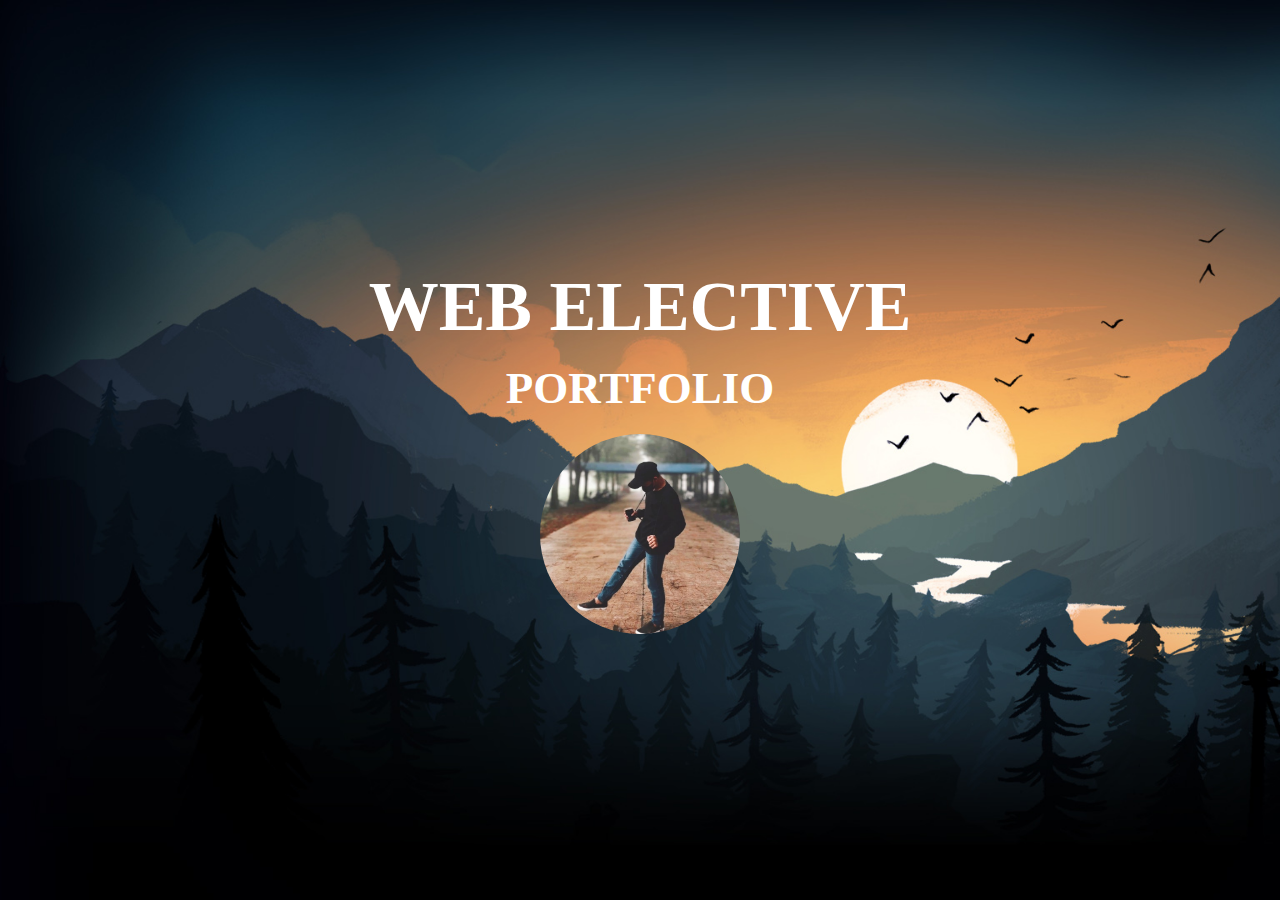
<file: index.html>
<!DOCTYPE html>
<html lang="en">
<head>
    <meta charset="UTF-8">
    <meta http-equiv="X-UA-Compatible" content="IE=edge">
    <meta name="viewport" content="width=device-width, initial-scale=1.0">
    <title>My Portfolio</title>
    <link rel="stylesheet" href="style.css">
    <link rel="stylesheet" href="mediaqueries.css">
    <link rel="stylesheet" href="mystyle.css">
</head>
<body>

  
    <div class="center">
      <div class="title">WEB ELECTIVE</div>
      <div class="sub_title">PORTFOLIO</div>
  
      <a href="gian.html">
  <div class="container">
    <img src="image/home-pic.jpg" alt="Avatar" class="image">
    <div class="overlay">
    </div>
  </div>

    <div id="content"></div>
    <script src="./router.js"></script>
</body>
</html>
</file>
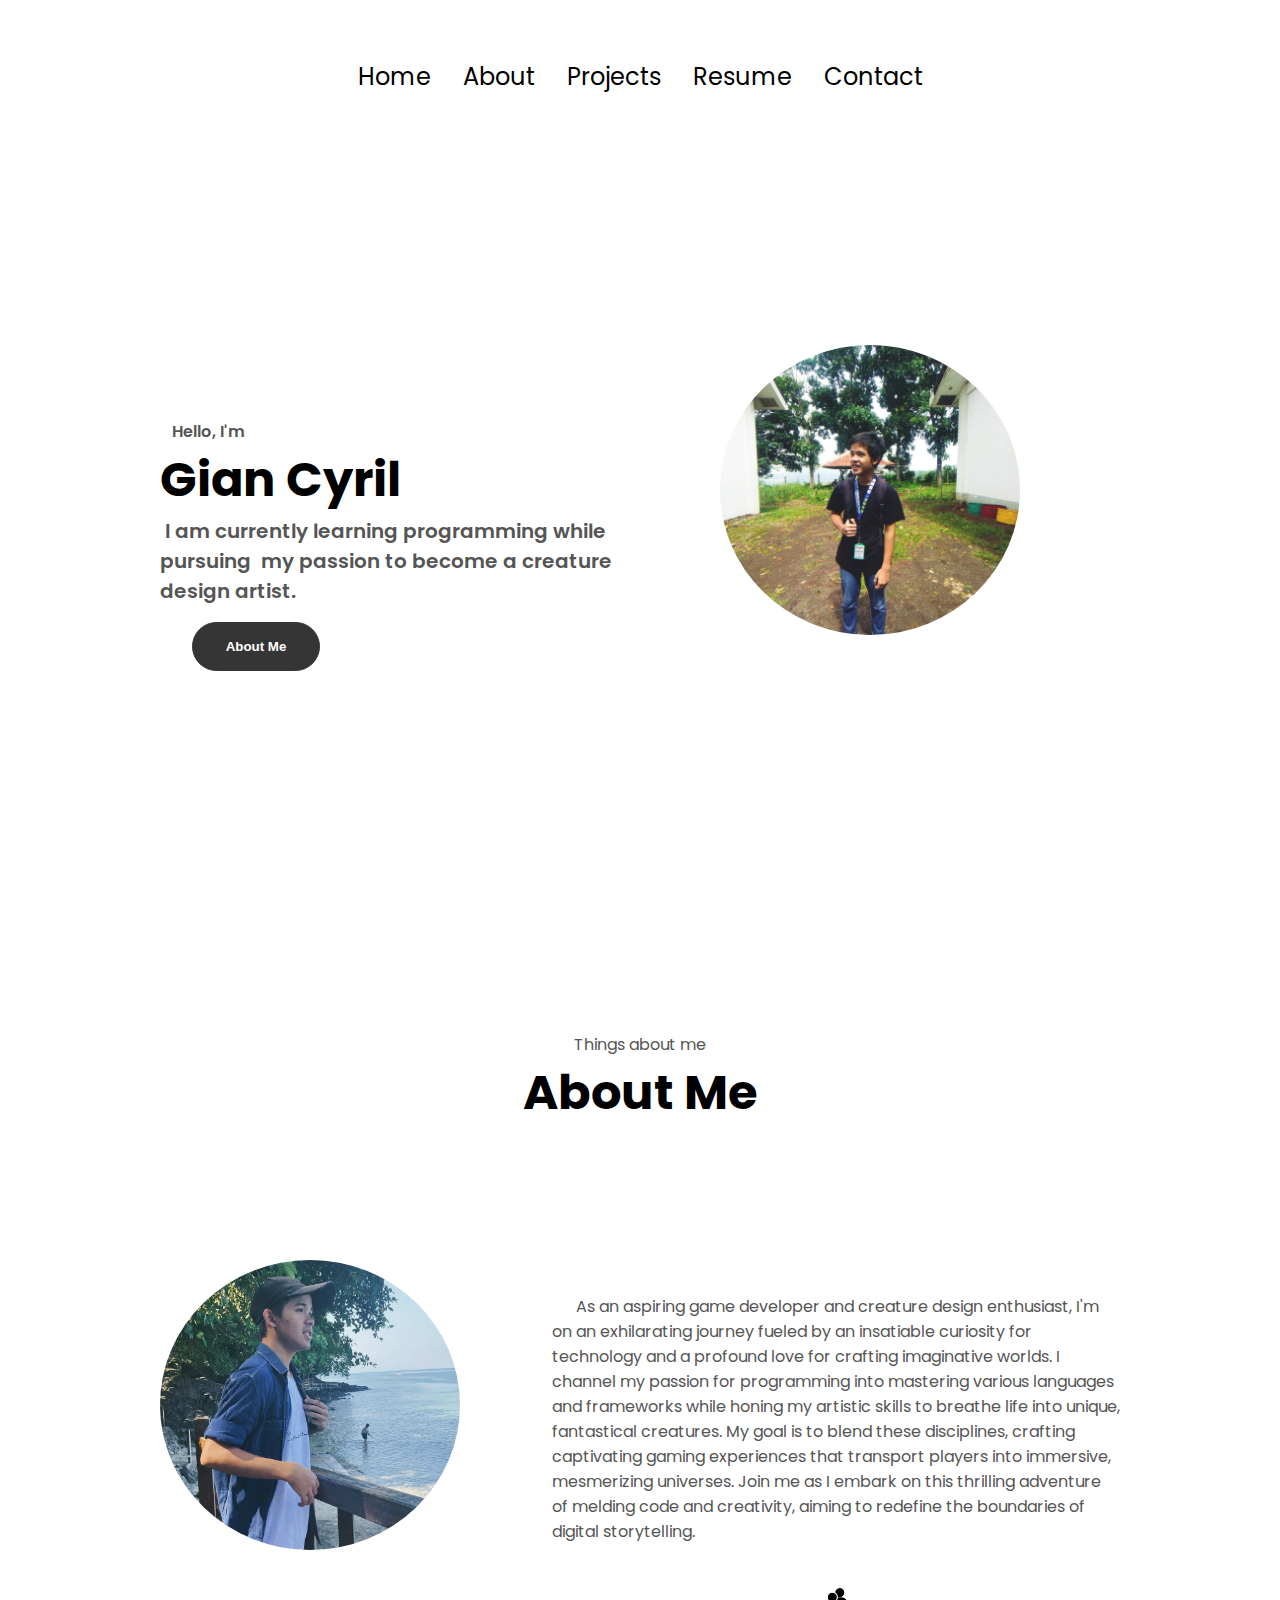
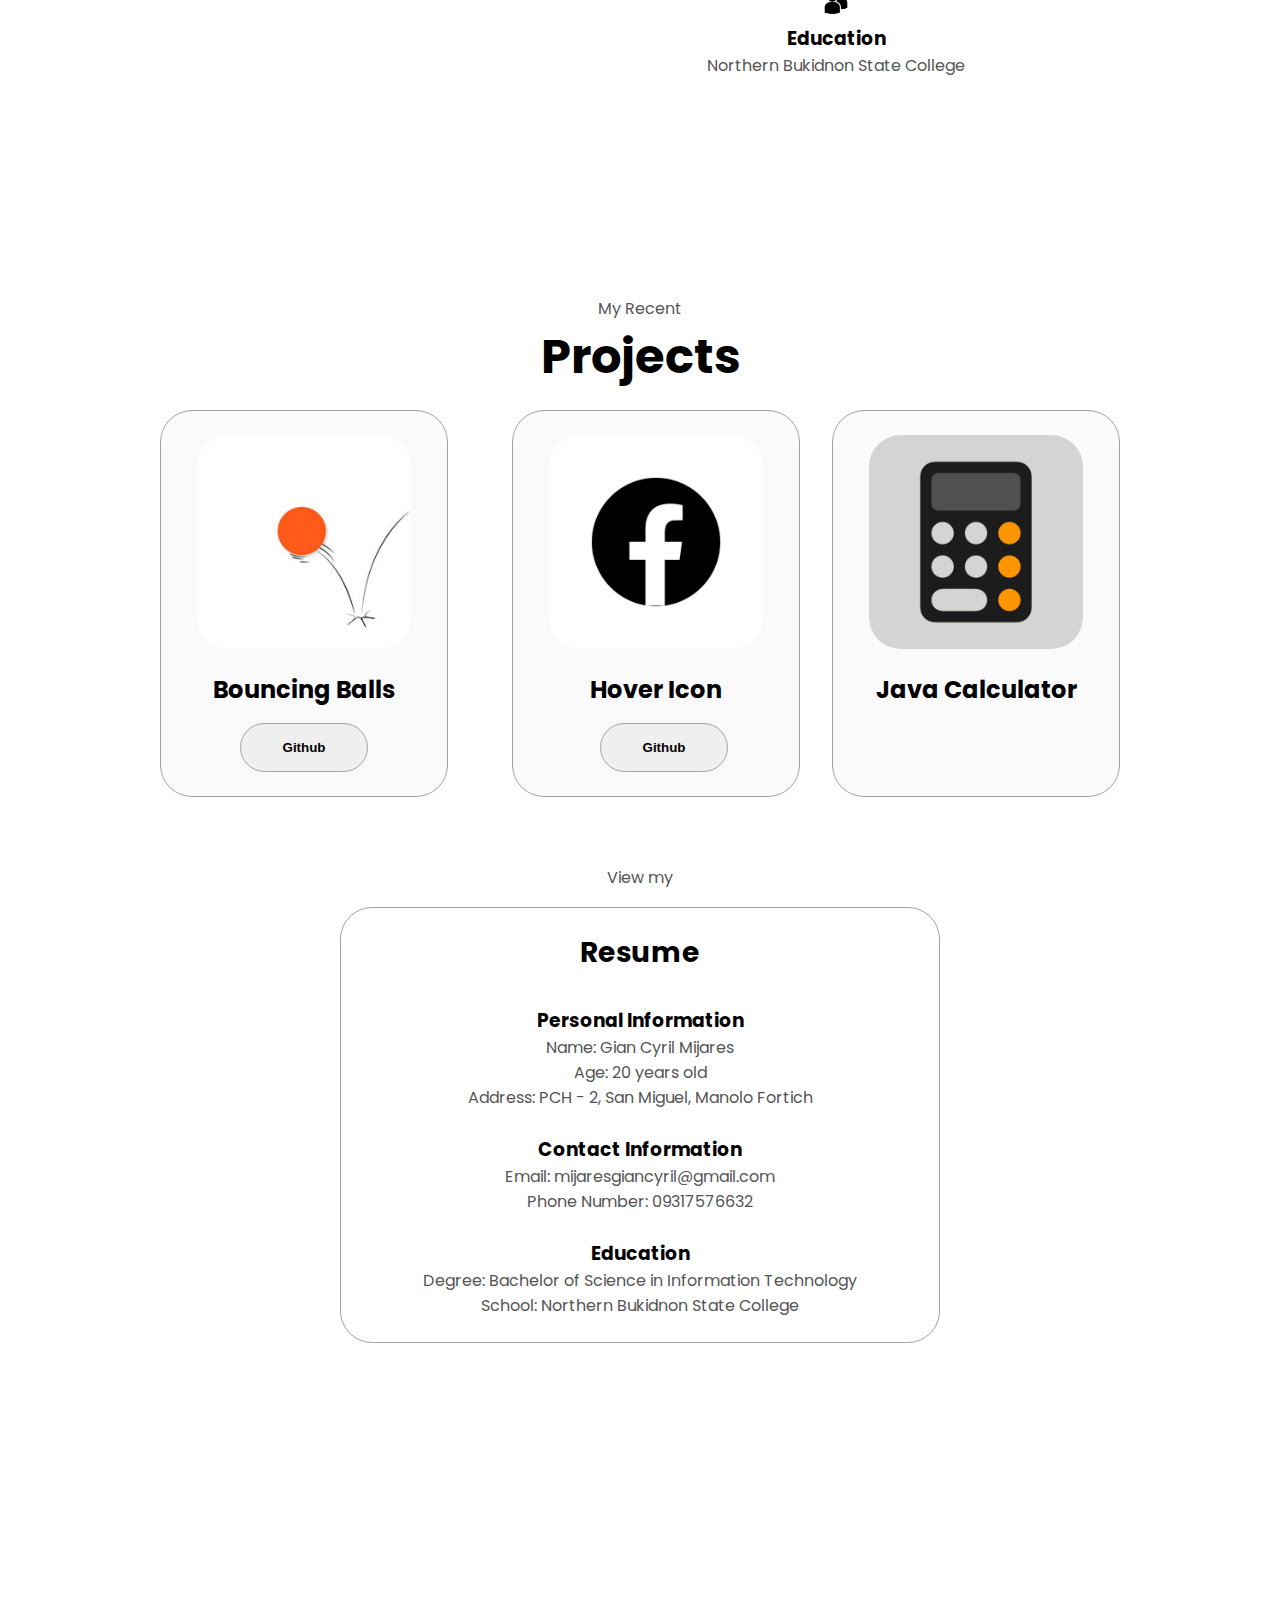
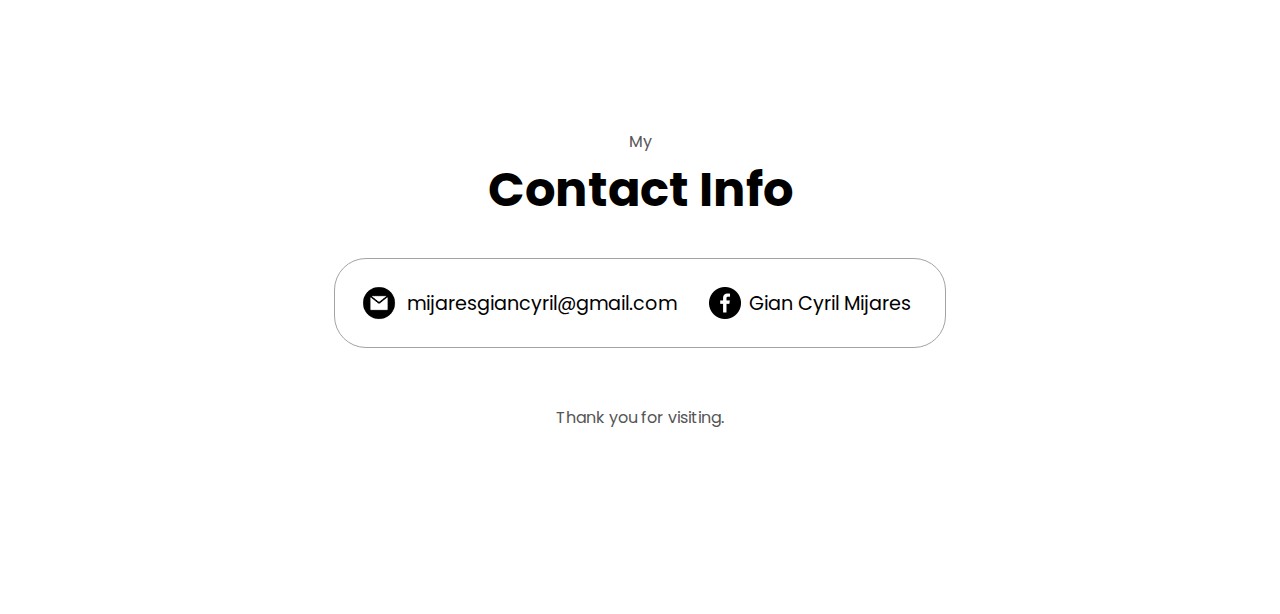
<file: gian.html>
<!DOCTYPE html>
<html lang="en">
  <head>
    <meta charset="UTF-8" />
    <meta http-equiv="X-UA-Compatible" content="IE=edge" />
    <meta name="viewport" content="width=device-width, initial-scale=1.0" />
    <title>My Portfolio</title>
    <link rel="stylesheet" href="style.css" />
    <link rel="stylesheet" href="mediaqueries.css" />
  </head>
  <body>
    <nav id="desktop-nav">
      <div>
        <ul class="nav-links">
            <li><a href="index.html">Home</a></li>
          <li><a href="#about">About</a></li>
          <li><a href="#projects">Projects</a></li>
          <li><a href="#resume">Resume</a></li>
          <li><a href="#contact">Contact</a></li>
      
        </ul>
      </div>
    </nav>
    <nav id="hamburger-nav">
      <div class="hamburger-menu">
        <div class="hamburger-icon" onclick="toggleMenu()">
          <span></span>
          <span></span>
          <span></span>
        </div>
        <div class="menu-links">
          <li><a href="#about" onclick="toggleMenu()">About</a></li>s
          <li><a href="#projects" onclick="toggleMenu()">Projects</a></li>
          <li><a href="#resume" onclick="toggleMenu()">Resume</a></li>
          <li><a href="#contact" onclick="toggleMenu()">Contact</a></li>
        </div>
      </div>
    </nav>


    <!--PROFILE SECTION-->
    <section id="profile">
      <div class="section__text">
        <p class="section__text__p">&nbsp;&nbsp;&nbsp;Hello, I'm</p>
        <h1 class="titlename">Gian Cyril</h1>
        <p class="section__text__p2">&nbsp;I am currently learning programming while pursuing &nbsp;my passion to become a creature design artist.</p>
        <div class="btn-container">
          <button class="btn btn-color-1" onclick="scrollToSection('about')">About Me</button>

        </div>
        
      </div>
      <div class="section__pic-container">
        <img src="./image/profile-pic.jpg" alt="Gian Cyril profile picture" />
      </div>     
    </section>

      <!--ABOUT SECTION-->
      <section id="about">
        <p class="section__text__p1">Things about me</p>
        <h1 class="title">About Me</h1>
        <div class="section-container">
          <div class="section__pic-container">
            <img
              src="./image/about-pic.png"
              alt="Profile picture"
              class="about-pic"
            />
          </div>
          <div class="about-details-container">
            <div class="about-containers">
              <div class="text-container">
                <br>
                <br>
                <br>
                <p> &nbsp;&nbsp;&nbsp;&nbsp;&nbsp;
                  As an aspiring game developer and creature design enthusiast, 
                  I'm on an exhilarating journey fueled by an insatiable curiosity for technology and a profound 
                  love for crafting imaginative worlds. I channel my passion for programming into mastering various 
                  languages and frameworks while honing my artistic skills to breathe life into unique, fantastical creatures. 
                  My goal is to blend these disciplines, crafting captivating gaming experiences that transport players into 
                  immersive, mesmerizing universes. Join me as I embark on this thrilling adventure of melding code and 
                  creativity, aiming to redefine the boundaries of digital storytelling.
                </p>
              </div>
              <div class="details-container-education">
                <img
                  src="./image/education.png"
                  alt="Education icon"
                  class="icon"
                />
                <h3>Education</h3>
                <p>Northern Bukidnon State College</p>
              </div>
            </div>
          </div>
        </div>
      
      </section>
      

    <!--PROJECT SECTION-->
    </section>
    <section id="projects">
      <p class="section__text__p1">My Recent</p>
      <h1 class="title">Projects</h1>
      <div class="experience-details-container">
        <div class="about-containers">
          <div class="details-container color-container">
            <div class="article-container">
              <img
                src="./image/project-1.jpg"
                alt="Project 1"
                class="project-img"
              />
            </div>
            <h2 class="experience-sub-title project-title">Bouncing Balls</h2>
            <div class="btn-containe-project">
              <a href="https://github.com/Giancyril/Bouncing-Ball/" target="_blank" rel="noopener noreferrer">
              <button class="btn btn-color-2 project-btn" >Github
              </button>      
            </div>
          </div>

          <div class="details-container color-container">
            <div class="article-container">
              <img
                src="./image/project-2.jpg"
                alt="Hover Icon"
                class="project-img"
              />
            </div>           
            <h2 class="experience-sub-title project-title">Hover Icon</h2>
            <div class="btn-container-project">
              <a href="https://github.com/Giancyril/Hover-Icon/" target="_blank" rel="noopener noreferrer">
                <button class="btn btn-color-2 project-btn">Github</button>
              </a>            
            </div>
          </div>         

          <div class="details-container color-container">
            <div class="article-container">
              <img
                src="./image/project-3.png"
                alt="Project 3"
                class="project-img"
              />
            </div>
            <h2 class="experience-sub-title project-title">Java Calculator</h2>
            </div>
          </div>
        </div>
      </div>
    </section>

   <!--RESUME SECTION-->
<section id="resume">
  <p class="section__text__p1">View my</p>
  <div class="resume-details-container">
    <div class="about-containers">
      <div class="details-container">
        <h2 class="resume-sub-title">Resume</h2>
        <div class="article-container">
          <div class="resume-section">
            <h3>Personal Information</h3>
            <div class="resume-info">
              <p><span>Name:</span> Gian Cyril Mijares</p>
              <p><span>Age:</span> 20 years old</p>
              <p><span>Address:</span> PCH - 2, San Miguel, Manolo Fortich</p>
            </div>
            <br>
          </div>
          <div class="resume-section">
            <h3>Contact Information</h3>
            <div class="resume-info">
              <p><span>Email:</span> mijaresgiancyril@gmail.com</p>
              <p><span>Phone Number:</span> 09317576632</p>
            </div>
          </div>
          <br>
          <div class="resume-section">
            <h3>Education</h3>
            <div class="resume-info">
              <p><span>Degree:</span> Bachelor of Science in Information Technology</p>
              <p><span>School:</span> Northern Bukidnon State College</p>
            </div>
          </div>
        </div>
      </div>
    </div>
  </div>
</section>



<!--CONTACT SECTION-->
    <section id="contact">
      <p class="section__text__p1">My</p>
      <h1 class="title">Contact Info</h1>
      <div class="contact-info-upper-container">
        <div class="contact-info-container">
          <img
            src="./image/email.png"
            alt="Email icon"
            class="icon contact-icon email-icon"
          />
          <p><a href="mijaresgiancyril@gmail.com">mijaresgiancyril@gmail.com</a></p>
        </div>
        <div class="contact-info-container">
          <img
            src="./image/facebook.png"
            alt="Facebook icon"
            class="icon contact-icon facebook-icon"
          />
          <p><a href="Gian Aech Mijares">Gian Cyril Mijares &nbsp; </a></p>
        </div>
      </div>
    </section>

    
      
    <footer>
      <br>
      <p>Thank you for visiting.</p>
    </footer>
    <script>
      function scrollToSection(sectionId) {
        const section = document.getElementById(sectionId);
        if (section) {
          section.scrollIntoView({ behavior: 'smooth' });
        }
      }
    </script>
    <script src="script.js"></script>
  </body>
</html>
</file>
<file: style.css>
/* GENERAL */

@import url("https://fonts.googleapis.com/css2?family=Poppins:wght@300;400;500;600&display=swap");

* {
  margin: 0;
  padding: 0;
}

body {
  font-family: "Poppins", sans-serif;
}

html {
  scroll-behavior: smooth;
}

p {
  color: rgb(85, 85, 85);
}

/* TRANSITION */

a,
.btn {
  transition: all 300ms ease;
}

/* DESKTOP NAV */

nav,
.nav-links {
  display: flex;
}

nav {
  justify-content: space-around;
  align-items: center;
  height: 17vh;
}

.nav-links {
  gap: 2rem;
  list-style: none;
  font-size: 1.5rem;
}

a {
  color: black;
  text-decoration: none;
  text-decoration-color: white;
}

a:hover {
  color: grey;
  text-decoration: underline;
  text-underline-offset: 1rem;
  text-decoration-color: rgb(181, 181, 181);
}

.logo {
  font-size: 2rem;
}

.logo:hover {
  cursor: default;
}

/* HAMBURGER MENU */

#hamburger-nav {
  display: none;
}

.hamburger-menu {
  position: relative;
  display: inline-block;
}

.hamburger-icon {
  display: flex;
  flex-direction: column;
  justify-content: space-between;
  height: 24px;
  width: 30px;
  cursor: pointer;
}

.hamburger-icon span {
  width: 100%;
  height: 2px;
  background-color: black;
  transition: all 0.3 ease-in-out;
}

.menu-links {
  position: absolute;
  top: 100%;
  right: 0;
  background-color: white;
  width: fit-content;
  max-height: 0;
  overflow: hidden;
  transition: all 0.3 ease-in-out;
}

.menu-links a {
  display: block;
  padding: 10px;
  text-align: center;
  font-size: 1.5rem;
  color: black;
  text-decoration: none;
  transition: all 0.3 ease-in-out;
}

.menu-links li {
  list-style: none;
}

.menu-links.open {
  max-height: 300px;
}

.hamburger-icon.open span:first-child {
  transform: rotate(45deg) translate(10px, 5px);
}

.hamburger-icon.open span:nth-child(2) {
  opacity: 0;
}

.hamburger-icon.open span:last-child {
  transform: rotate(-45deg) translate(10px, -5px);
}

.hamburger-icon span:first-child {
  transform: none;
}

.hamburger-icon span:first-child {
  opacity: 1;
}

.hamburger-icon span:first-child {
  transform: none;
}

/* SECTIONS */

section {
  padding-top: 4vh;
  height: 96vh;
  margin: 0 10rem;
  box-sizing: border-box;
  min-height: fit-content;
}

.section-container {
  display: flex;
}

/* PROFILE SECTION */

#profile {
  display: flex;
  justify-content: center;
  gap: 3rem;
  height: 80vh;
  align-items: center; /* Align items vertically */
}

.section__text {
  text-align: left;
  flex: 1;
}

.section__text__p1 {
  text-align: left;
}

.titlename {
  text-align: left;
}

.section__text__p2 {
  text-align: left;
}


#profile {
  display: flex;
  justify-content: center;
  gap: 5rem;
  height: 50vh;
}

.section__pic-container {
  display: flex;
  justify-content: flex-start;
  align-items: left;
}

.section__pic-container img {
  /* Make the image circular */
  border-radius: 50%; /* Ensures the image is a circle */
  width: 300px; /* Set width of the image */
  height: 290px; /* Set height of the image */
  object-fit: cover; /* Maintains image aspect ratio */
  /* Additional styles to position it */
  margin-right: 60px; /* Adjust margin as needed for spacing */
}

.section__text {
  align-self: center;
  text-align: center;
}

.section__text p {
  font-weight: 600;
  text-align: left;

}
.section__text__p1 {
  text-align: center;
}


.section__text__p2 {
  font-size: 1.25rem;
  margin-bottom: 1rem;
}

.titlename {
  font-size: 3rem;
  text-align: left;
  
}
.title {
  font-size: 3rem;
  text-align: center;

}

#socials-container {
  display: flex;
  justify-content: center;
  margin-top: 3rem;
  gap: 1rem;
}






/* ICONS */

.icon {
  cursor: pointer;
  height: 2rem;
}

/* BUTTONS */

.btn-container {
  display: flex;
  justify-content: left;
  gap: 1rem;
  margin-left: 2rem;

}
.btn-container-project {
  display: flex;
  justify-content: center;
  gap: 1rem;

}

.btn {
  font-weight: 600;
  transition: all 300ms ease;
  padding: 1rem;
  width: 8rem;
  border-radius: 2rem; 
 
}

.btn-color-1,
.btn-color-2 {
  border: rgb(53, 53, 53) 0.1rem solid;
}

.btn-color-1:hover,
.btn-color-2:hover {
  cursor: pointer;
}

.btn-color-1,
.btn-color-2:hover {
  background: rgb(53, 53, 53);
  color: white;
}

.btn-color-1:hover {
  background: rgb(0, 0, 0);
}

.btn-container {
  gap: 1rem;
}

/* ABOUT SECTION */

#about {
  position: relative;
}

.about-containers {
  gap: 2rem;
  margin-bottom: 2rem;
  margin-top: 2rem;
}

.about-details-container {
  justify-content: center;
  flex-direction: column;
}

.about-containers,
.about-details-container {
  display: flex;
}

.details-container-education {
  padding: 1.5rem;
  flex: 1;
  text-align: center;
  margin-top: -15px;
  border: none;
}

.details-container {
  padding: 1.5rem;
  flex: 1;
  border-radius: 2rem;
   border-radius: 2rem;
  border: rgb(53, 53, 53) 0.1rem solid;
  border-color: rgb(163, 163, 163);
  text-align: center;
  margin-top: -15px;
}

.section-container {
  gap: 2rem;
  height: 80%;
}

.section__pic-container {
  height: 400px;
  width: 400px;
  margin: auto 0;
  
}


/* RESUME SECTION */

#resume {
  position: relative;
  max-width: 600px; /* Adjust the maximum width as needed */
  margin: 0 auto;
}

.resume-sub-title {
  font-size: 1.75rem;
  margin-bottom: 2rem;
  text-align: center; /* Center-align the subtitle */
}

.resume-details-container {
  display: flex;
  justify-content: center;
  flex-direction: column;
}

.resumecontainer {
  display: flex;
  text-align: initial;
  flex-wrap: wrap;
  flex-direction: column;
  gap: 2.5rem;
  justify-content: space-around;
  align-items: center;
}

article {
  display: flex;
  width: 10rem;
  justify-content: space-around;
  gap: 0.5rem;
}

article .icon {
  cursor: default;
}

/* PROJECTS SECTION */

#projects {
  position: relative;
}

.color-container {
  border-color: rgb(163, 163, 163);
  background: rgb(250, 250, 250);
}

.project-img {
  border-radius: 2rem;
  width: 90%;
  height: 90%;
}

.project-title {
  margin: 1rem;
  color: black;
}

.project-btn {
  color: black;
  border-color: rgb(163, 163, 163);
}

/* CONTACT */

#contact {
  display: flex;
  justify-content: center;
  flex-direction: column;
  height: 70vh;
}

.contact-info-upper-container {
  display: flex;
  justify-content: center;
  border-radius: 2rem;
  border: rgb(53, 53, 53) 0.1rem solid;
  border-color: rgb(163, 163, 163);
  background: (250, 250, 250);
  margin: 2rem auto;
  padding: 0.5rem;
}

.contact-info-container {
  display: flex;
  align-items: center;
  justify-content: center;
  gap: 0.5rem;
  margin: 1rem;
}

.contact-info-container p {
  font-size: larger;
}

.contact-icon {
  cursor: default;
}

.email-icon {
  height: 2.5rem;
}

/* FOOTER SECTION */

footer {
  height: 26vh;
  margin: 0 1rem;
}

footer p {
  text-align: center;
}
</file>
<file: mediaqueries.css>
@media screen and (max-width: 1400px) {
    #profile {
      height: 83vh;
      margin-bottom: 6rem;
    }
    #second-profile {
      height: 15vh;
      margin-bottom: 10rem;
    }
    .about-containers {
      flex-wrap: wrap;
    }
    #contact,
    #projects {
      height: fit-content;
    }
  }
  
  @media screen and (max-width: 1200px) {
    #desktop-nav {
      display: none;
    }
    #hamburger-nav {
      display: flex;
    }
    #experience,
    .experience-details-container {
      margin-top: 2rem;
    }
    #profile,
    .section-container {
      display: block;
    }
    .arrow {
      display: none;
    }
    section,
    .section-container {
      height: fit-content;
    }
    section {
      margin: 0 5%;
    }
    .section__pic-container {
      width: 275px;
      height: 275px;
      margin: 0 auto 2rem;
    }
    .about-containers {
      margin-top: 0;
    }
  }
  
  @media screen and (max-width: 600px) {
    #contact,
    footer {
      height: 40vh;
    }
    #profile {
      height: 83vh;
      margin-bottom: 0;
    }
    article {
      font-size: 1rem;
    }
    footer nav {
      height: fit-content;
      margin-bottom: 2rem;
    }
    .about-containers,
    .contact-info-upper-container,
    .btn-container {
      flex-wrap: wrap;
    }
    .contact-info-container {
      margin: 0;
    }
    .contact-info-container p,
    .nav-links li a {
      font-size: 1rem;
    }
    .experience-sub-title {
      font-size: 1.25rem;
    }

    .nav-links {
      flex-direction: column;
      gap: 0.5rem;
      text-align: center;
    }
    .section__pic-container {
      width: auto;
      height: 46vw;
      justify-content: center;
    }
    .section__text__p2 {
      font-size: 1.25rem;
    }
    .title {
      font-size: 2rem;
    }
    .text-container {
      text-align: justify;
    }
  }
</file>
<file: mystyle.css>
body {
    background-image: url('/image/background-pic.jpg');
    margin: 0;
    font-family: "Verdana", "Georgia";
    font-weight: bold;
    display: flex;
    justify-content: center;
    align-items: center;
    flex-direction: column;
    height: 100vh; /* Adjusted to 100vh for full viewport height */
    background-size: cover; /* Ensures the entire background image is visible */
    background-repeat: no-repeat; /* Prevents the background image from repeating */
}

    .center{
    
        text-align: center;
      }
      .center .title{
        color: white;
        font-size: 70px;
        font-weight: 600;
        margin-bottom: 15px;
      }
      .center .sub_title{
        color: white;
        font-size: 45px;
        font-weight: 600;
        margin-bottom: 20px;
      }
     .container {
  position: relative;
  width: 200px; /* Initial size of the container */
  height: 200px; /* Initial size of the container */
  margin: 0 auto; /* Centers the container */
  transition: width 0.5s ease, height 0.5s ease; /* Transition for size change */
}

.container:hover {
  width: 220px; /* Increase width on hover */
  height: 220px; /* Increase height on hover */
}

.image {
  display: block;
  width: 100%; /* Adjust the size as needed */
  height: 100%; /* Set the same height as width for a perfect circle */
  margin: 0 auto; /* Centers the image within the container */
  border-radius: 50%; /* Makes the image circular */
  object-fit: cover; /* Helps maintain aspect ratio within the circular shape */
  transition: transform 0.5s ease; /* Transition for the size change */
}

.container:hover .image {
  transform: scale(1.1); /* Increase size on hover */
  filter: blur(4px); /* Add blur on hover */
}

.overlay {
  position: absolute;
  top: 0;
  bottom: 0;
  left: 0;
  right: 0;
  width: 100%; /* Adjust the size as needed */
  height: 100%; /* Set the same height as width for a perfect circle */
  margin: 0 auto; /* Centers the image within the container */
  border-radius: 50%; /* Makes the image circular */
  object-fit: cover; 
  opacity: 0;
  transition: .5s ease;
}

.overlay:hover {
  opacity: 0.7; /* Adjust the opacity as desired on hover */
}
</file>
